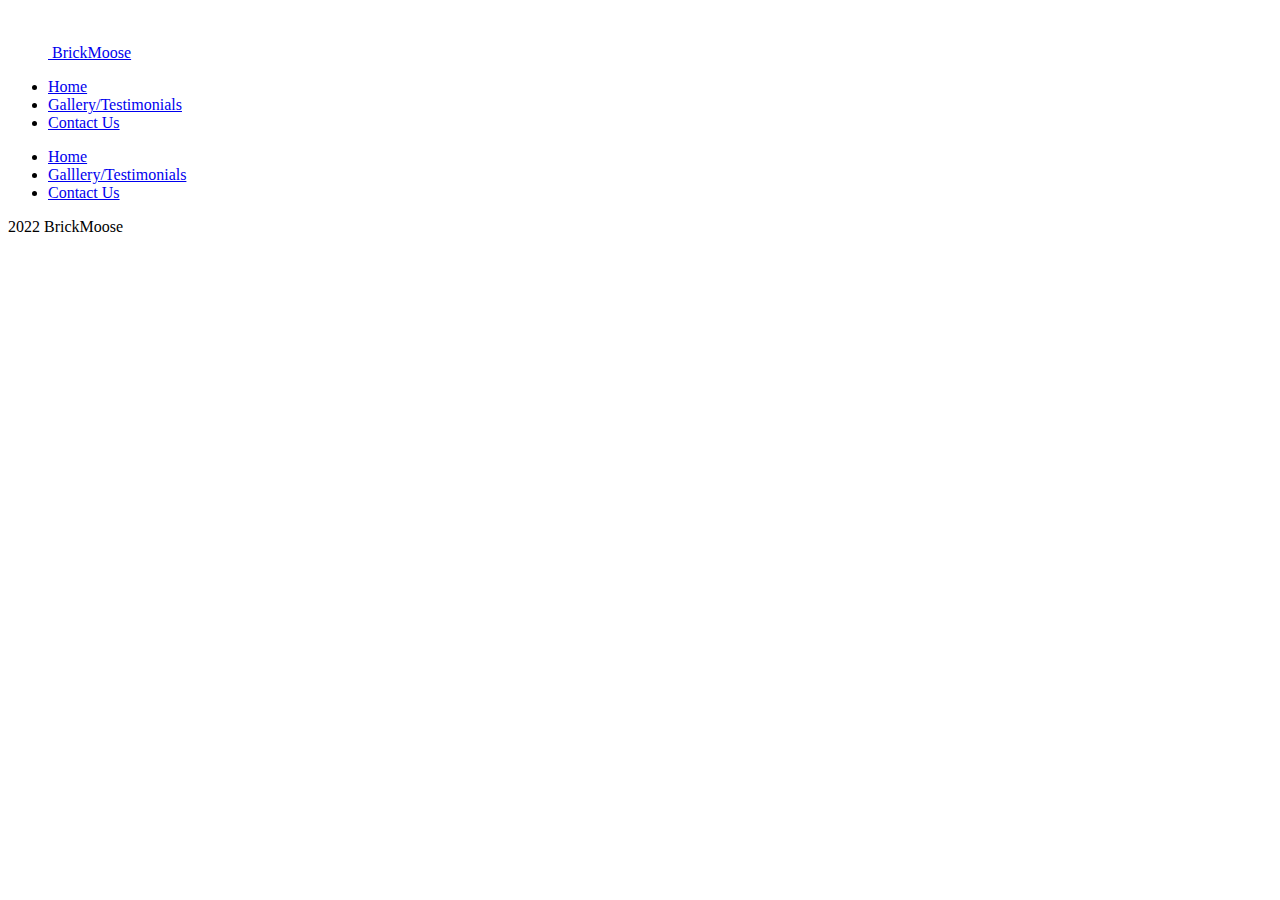
<file: Contact Us/index.html>
<!doctype html>
<html lang="en">

<head>
    <meta charset="utf-8">
    <meta name="viewport" content="width=device-width, initial-scale=1">
    <title>BrickMoose</title>
    <link href="https://cdn.jsdelivr.net/npm/bootstrap@5.2.0/dist/css/bootstrap.min.css" rel="stylesheet"
        integrity="sha384-gH2yIJqKdNHPEq0n4Mqa/HGKIhSkIHeL5AyhkYV8i59U5AR6csBvApHHNl/vI1Bx" crossorigin="anonymous">
</head>

<body>
    <script src="https://cdn.jsdelivr.net/npm/bootstrap@5.2.0/dist/js/bootstrap.bundle.min.js"
        integrity="sha384-A3rJD856KowSb7dwlZdYEkO39Gagi7vIsF0jrRAoQmDKKtQBHUuLZ9AsSv4jD4Xa"
        crossorigin="anonymous"></script>

    ​<div class="container">
        <header class="d-flex flex-wrap justify-content-center py-3 mb-4 border-bottom">
            <a href=".." class="d-flex align-items-center mb-3 mb-md-0 me-md-auto text-dark text-decoration-none">
                <svg class="bi me-2" width="40" height="32"></svg>
                <span class="fs-4">BrickMoose</span>
            </a>
            <ul class="nav nav-pills">
                <li class="nav-item"><a href="/" class="nav-link" aria-current="page">Home</a></li>
                <li class="nav-item"><a href="/Gallery+Testimonials" class="nav-link">Gallery/Testimonials</a></li>
                <li class="nav-item"><a href="/Contact Us" class="nav-link active">Contact Us</a></li>
            </ul>
        </header>
    </div>

    <div class="container">
        <footer class="py-3 my-4">
          <ul class="nav justify-content-center border-bottom pb-3 mb-3">
            <li class="nav-item"><a href="/" class="nav-link px-2 text-muted">Home</a></li>
            <li class="nav-item"><a href="/Gallery+Testimonials" class="nav-link px-2 text-muted">Galllery/Testimonials</a></li>
            <li class="nav-item"><a href="/Contact Us" class="nav-link px-2 text-muted">Contact Us</a></li>
          </ul>
          <p class="text-center text-muted">2022 BrickMoose</p>
        </footer>
      </div>
    
</body>

</html>
</file>
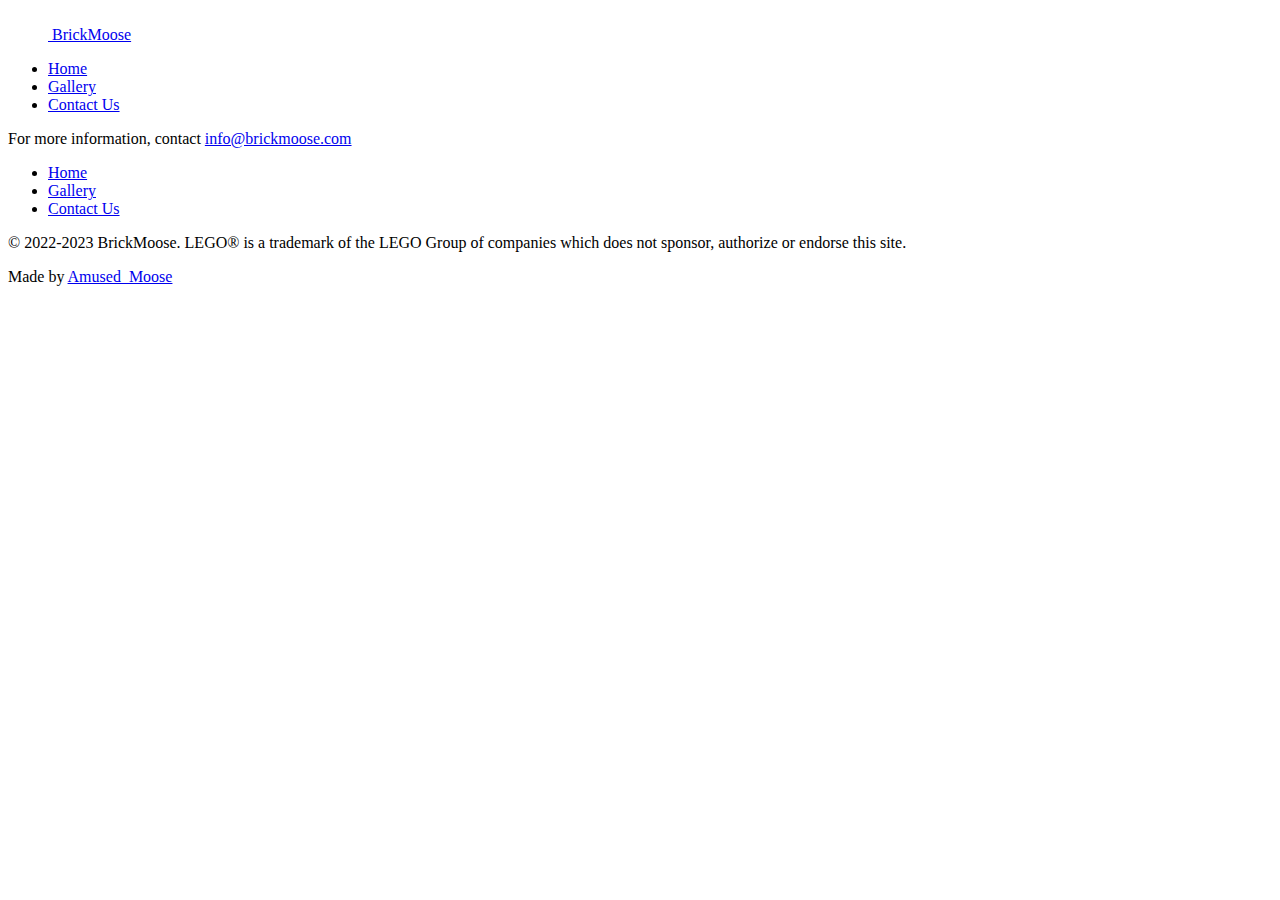
<file: contact/index.html>
<!-- Good to know -> <hr class="featurette-divider"> -->

<!doctype html>
<html lang="en">

<head>
    <meta charset="utf-8">
    <meta name="viewport" content="width=device-width, initial-scale=1">
    <title>BrickMoose</title>
    <link href="https://cdn.jsdelivr.net/npm/bootstrap@5.2.0/dist/css/bootstrap.min.css" rel="stylesheet"
        integrity="sha384-gH2yIJqKdNHPEq0n4Mqa/HGKIhSkIHeL5AyhkYV8i59U5AR6csBvApHHNl/vI1Bx" crossorigin="anonymous">

        <link rel="icon" type="image/png" href="/images/favicon.png">

</head>

<body>
    <script src="https://cdn.jsdelivr.net/npm/bootstrap@5.2.0/dist/js/bootstrap.bundle.min.js"
        integrity="sha384-A3rJD856KowSb7dwlZdYEkO39Gagi7vIsF0jrRAoQmDKKtQBHUuLZ9AsSv4jD4Xa"
        crossorigin="anonymous"></script>

    <div class="container">
        <header class="d-flex flex-wrap justify-content-center py-3 mb-4 border-bottom">
            <a href=".." class="d-flex align-items-center mb-3 mb-md-0 me-md-auto text-dark text-decoration-none">
                <svg class="bi me-2" width="40" height="32"></svg>
                <span class="fs-4">BrickMoose</span>
            </a>
            <ul class="nav nav-pills">
                <li class="nav-item"><a href="/" class="nav-link" aria-current="page">Home</a></li>
                <li class="nav-item"><a href="/gallery" class="nav-link">Gallery</a></li>
                <li class="nav-item"><a href="/contact" class="nav-link active">Contact Us</a></li>
            </ul>
        </header>
    </div>

     
        
    <div class="container-fluid bg-warning">
    
        <p class="text-center">For more information, contact <a href= "mailto: info@brickmoose.com">info@brickmoose.com</a> </p>

      </div>

      <div class="container">
        <footer class="py-3 my-4">
          <ul class="nav justify-content-center border-bottom pb-3 mb-3">
            <li class="nav-item"><a href="/" class="nav-link px-2 text-muted">Home</a></li>
            <li class="nav-item"><a href="/gallery" class="nav-link px-2 text-muted">Gallery</a></li>
            <li class="nav-item"><a href="/contact" class="nav-link px-2 text-muted">Contact Us</a></li>
          </ul>
          <p class="text-center text-muted">© 2022-2023 BrickMoose. LEGO® is a trademark of the LEGO Group of companies which
            does not sponsor, authorize or endorse this site.</p>
          <p class="text-center text-muted">Made by <a href="https://rebrickable.com/users/Amused_Moose/mocs/"
              target="_blank" class="text-decoration-none">Amused_Moose</a> </p>
        </footer>
      </div>
    
</body>

</html>
</file>
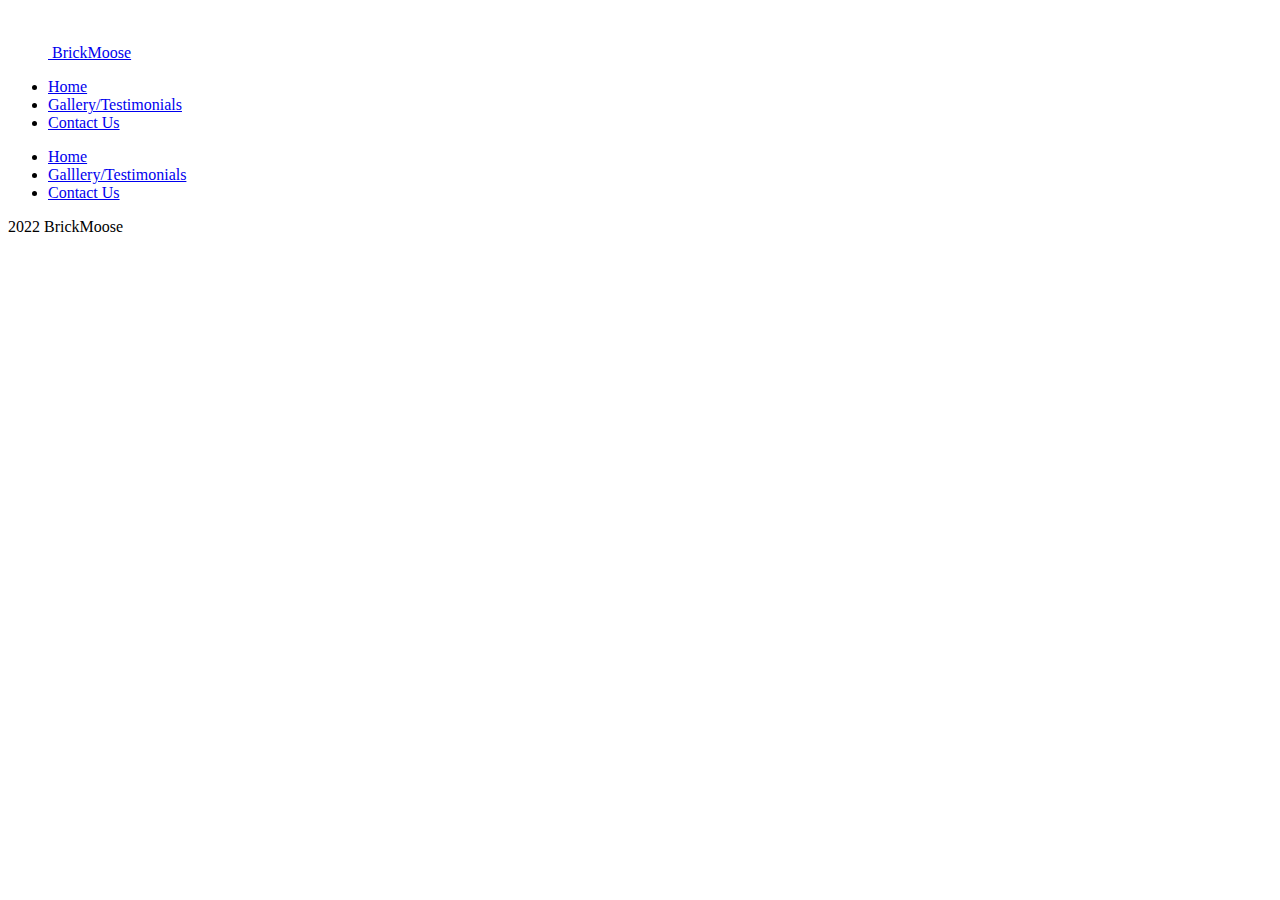
<file: Gallery+Testimonials/index.html>
<!doctype html>
<html lang="en">

<head>
    <meta charset="utf-8">
    <meta name="viewport" content="width=device-width, initial-scale=1">
    <title>BrickMoose</title>
    <link href="https://cdn.jsdelivr.net/npm/bootstrap@5.2.0/dist/css/bootstrap.min.css" rel="stylesheet"
        integrity="sha384-gH2yIJqKdNHPEq0n4Mqa/HGKIhSkIHeL5AyhkYV8i59U5AR6csBvApHHNl/vI1Bx" crossorigin="anonymous">
</head>

<body>
    <script src="https://cdn.jsdelivr.net/npm/bootstrap@5.2.0/dist/js/bootstrap.bundle.min.js"
        integrity="sha384-A3rJD856KowSb7dwlZdYEkO39Gagi7vIsF0jrRAoQmDKKtQBHUuLZ9AsSv4jD4Xa"
        crossorigin="anonymous"></script>

    ​<div class="container">
        <header class="d-flex flex-wrap justify-content-center py-3 mb-4 border-bottom">
            <a href=".." class="d-flex align-items-center mb-3 mb-md-0 me-md-auto text-dark text-decoration-none">
                <svg class="bi me-2" width="40" height="32"></svg>
                <span class="fs-4">BrickMoose</span>
            </a>
            <ul class="nav nav-pills">
                <li class="nav-item"><a href="/" class="nav-link" aria-current="page">Home</a></li>
                <li class="nav-item"><a href="/Gallery+Testimonials" class="nav-link active">Gallery/Testimonials</a></li>
                <li class="nav-item"><a href="/Contact Us" class="nav-link">Contact Us</a></li>
            </ul>
        </header>
    </div>

    <div class="container">
        <footer class="py-3 my-4">
          <ul class="nav justify-content-center border-bottom pb-3 mb-3">
            <li class="nav-item"><a href="/" class="nav-link px-2 text-muted">Home</a></li>
            <li class="nav-item"><a href="/Gallery+Testimonials" class="nav-link px-2 text-muted">Galllery/Testimonials</a></li>
            <li class="nav-item"><a href="/Contact Us" class="nav-link px-2 text-muted">Contact Us</a></li>
          </ul>
          <p class="text-center text-muted">2022 BrickMoose</p>
        </footer>
      </div>
    
</body>

</html>
</file>
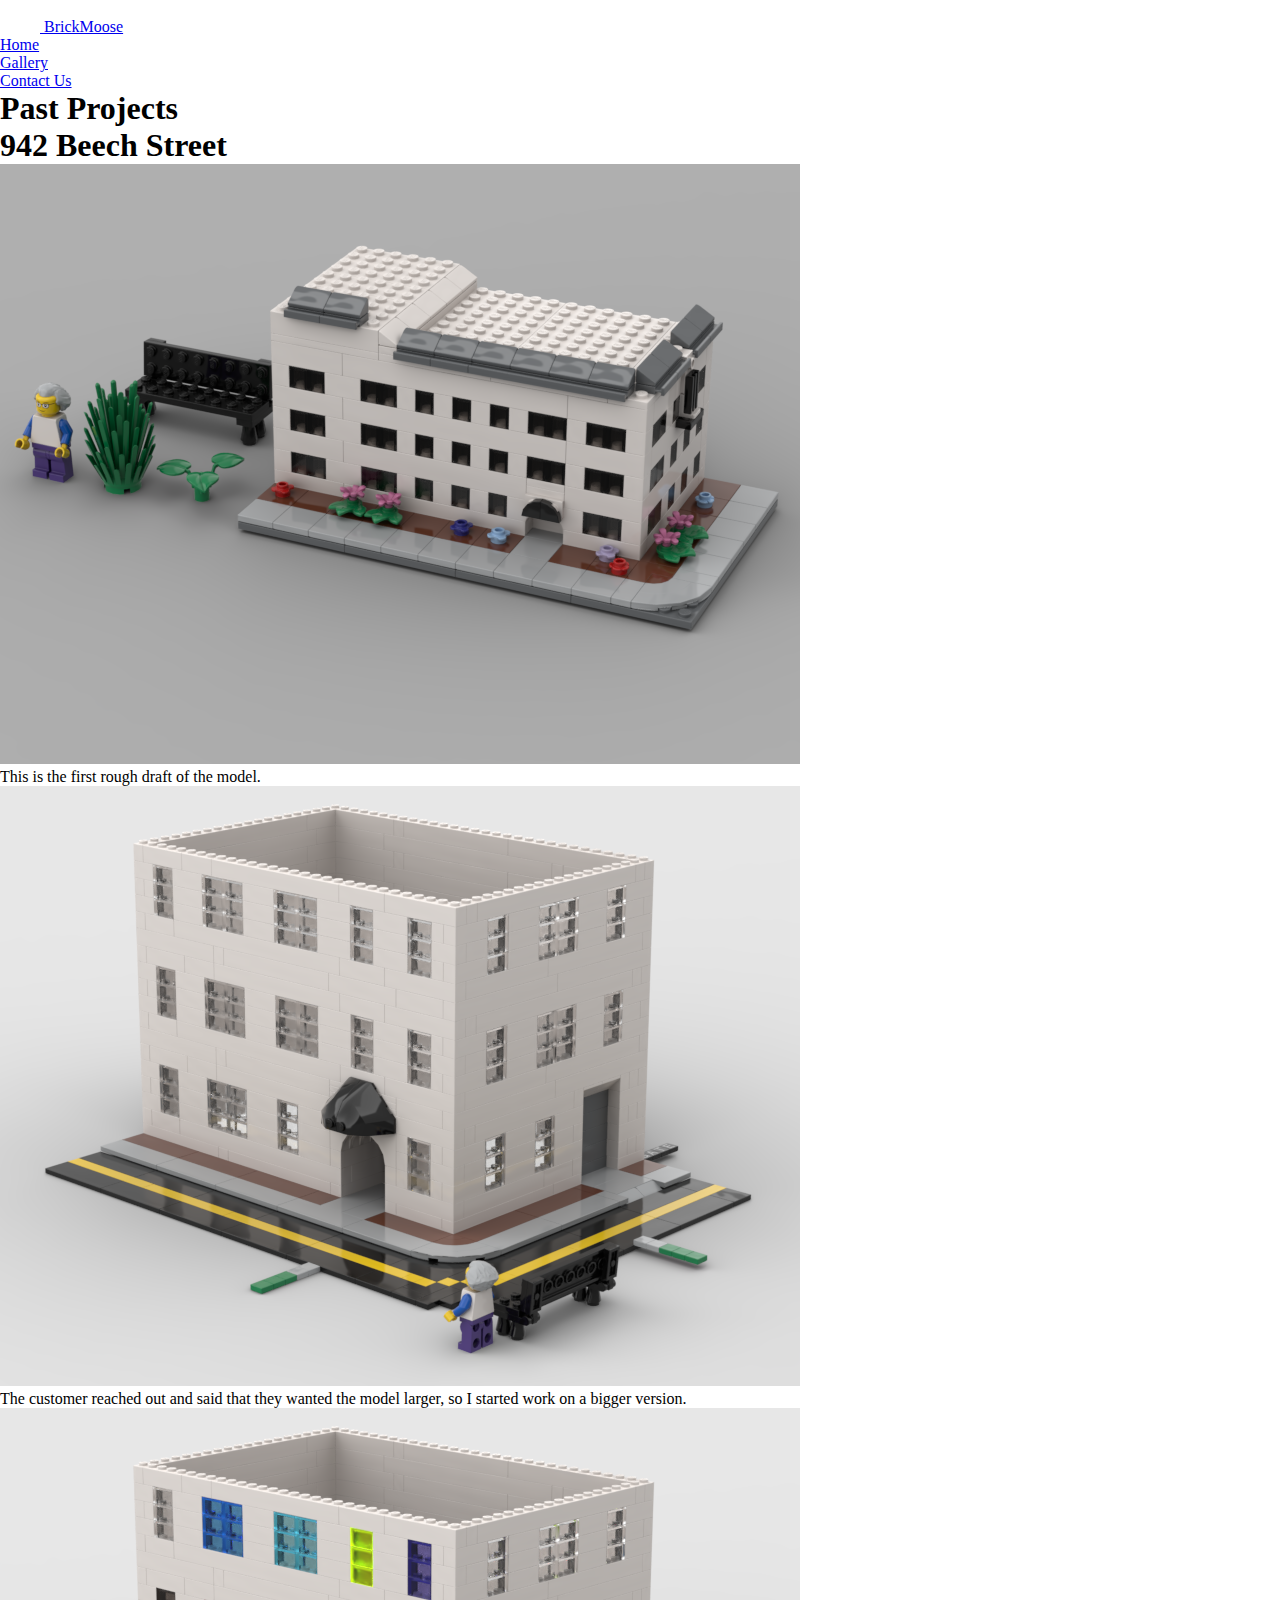
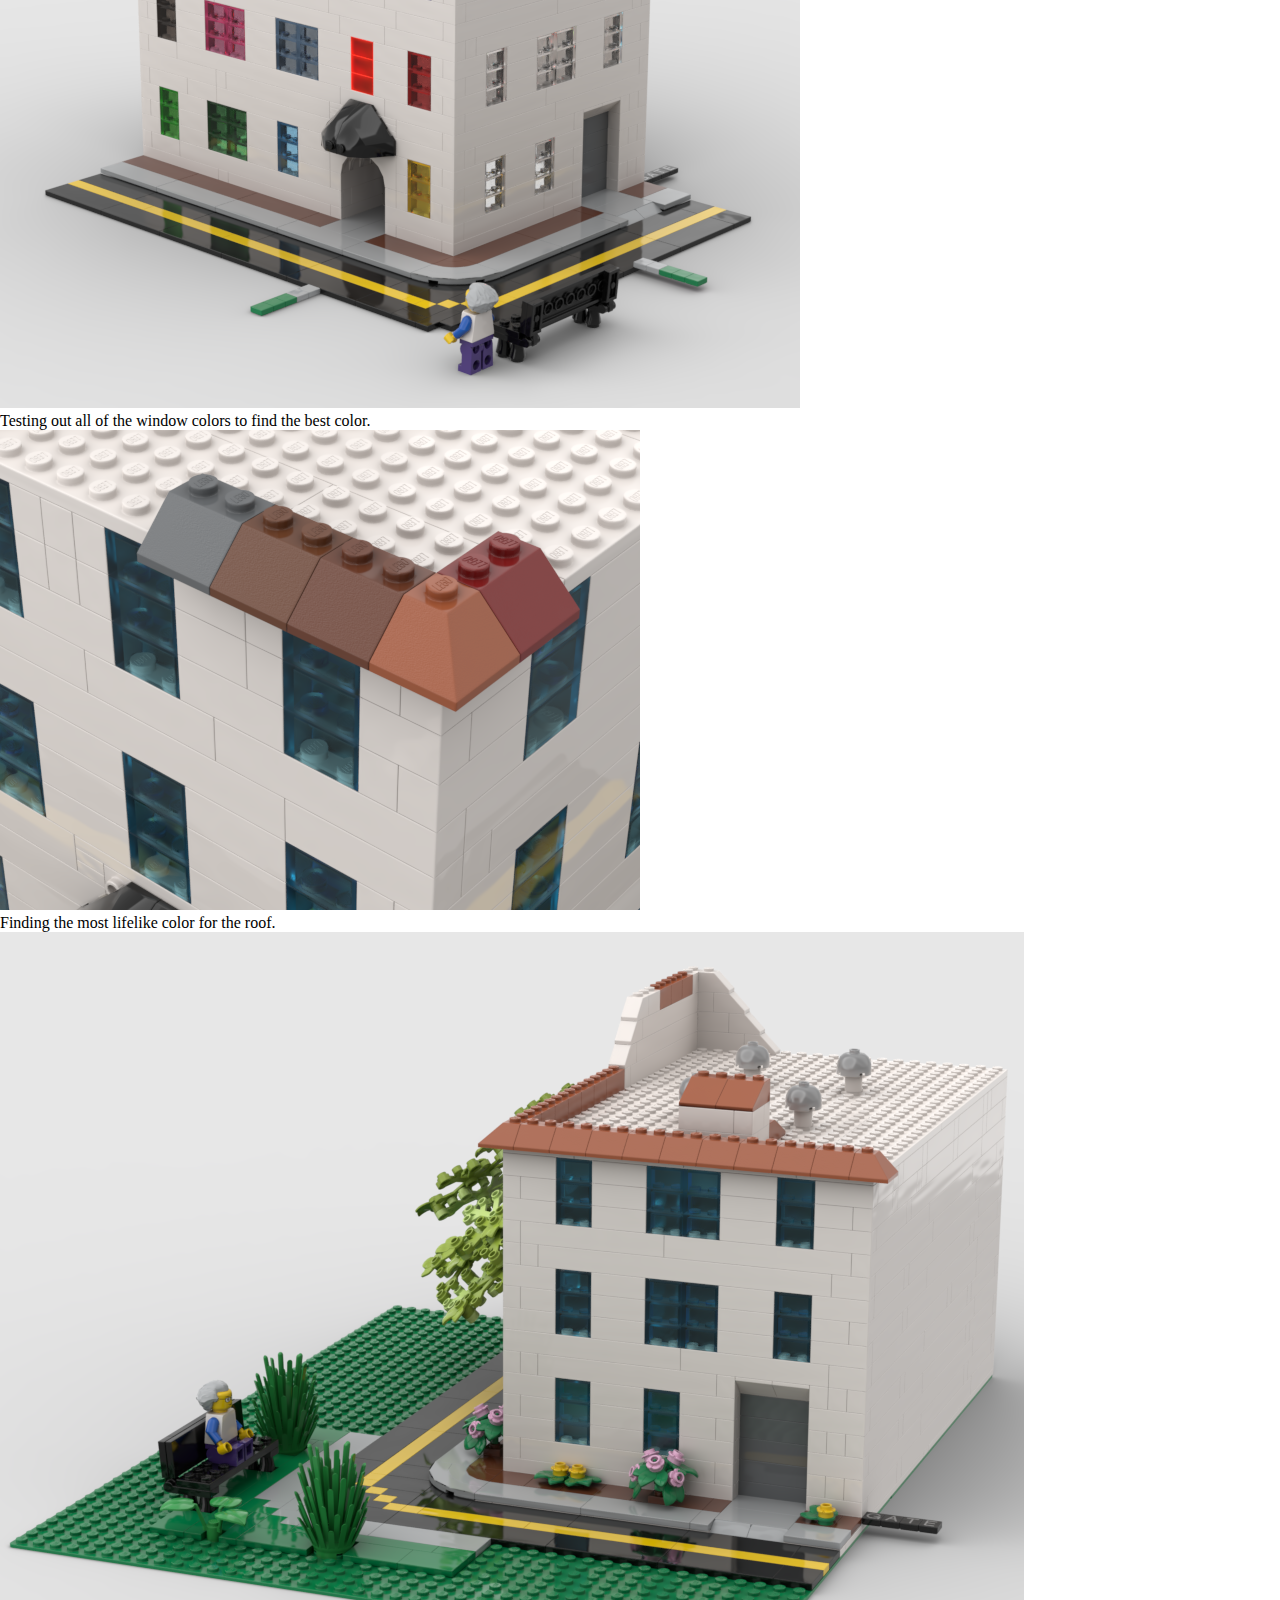
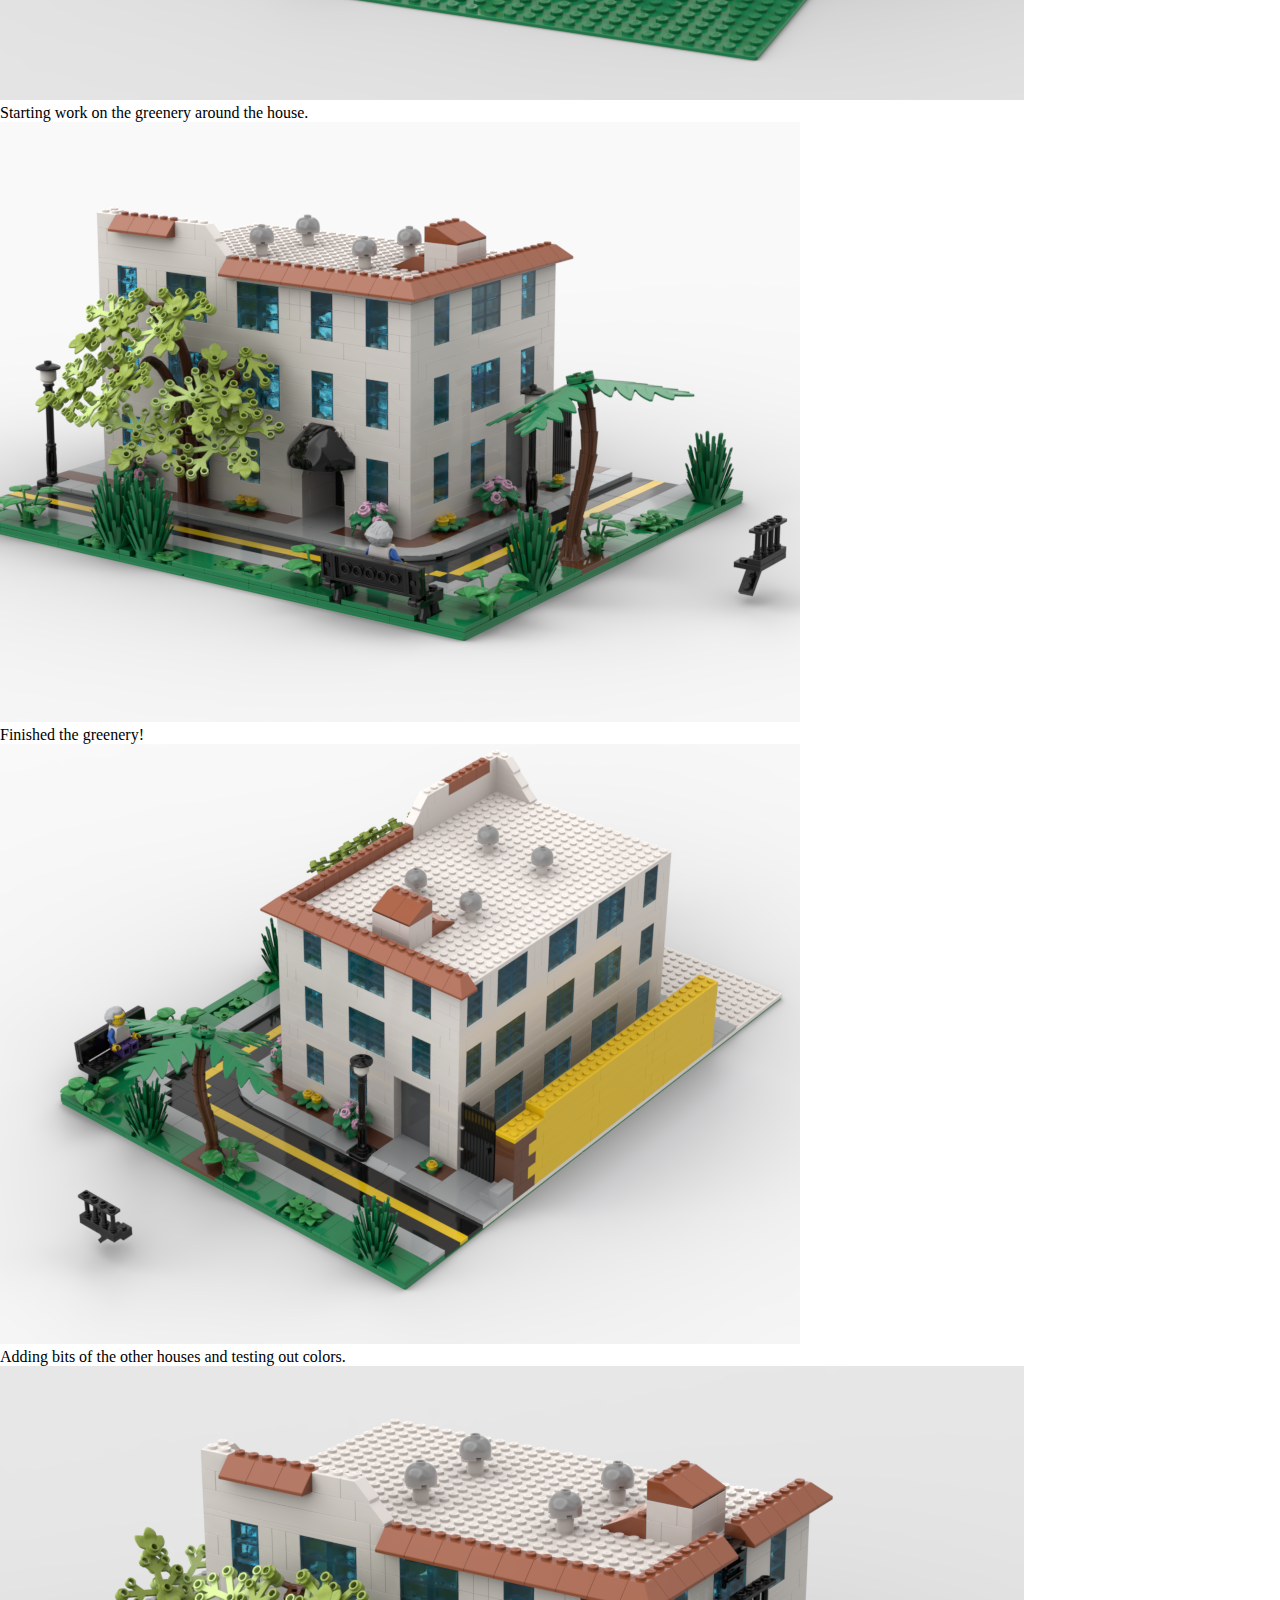
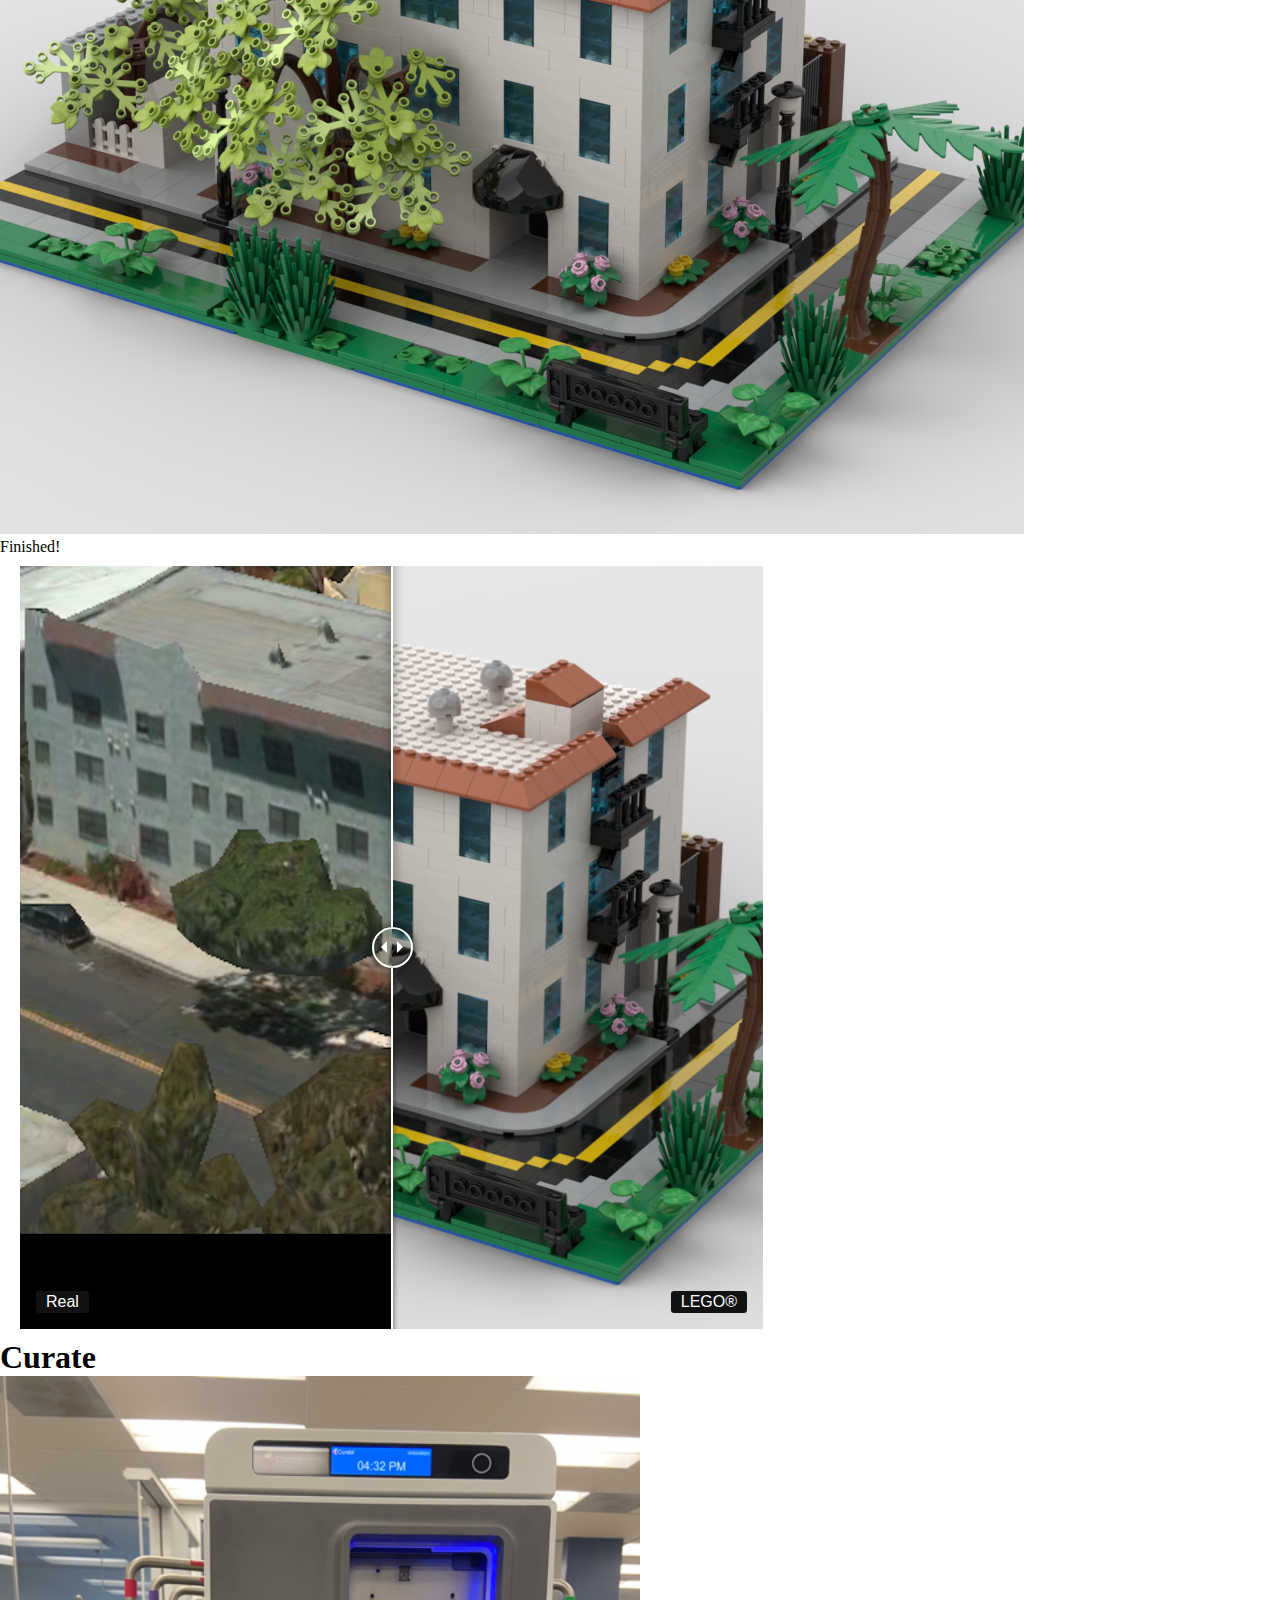
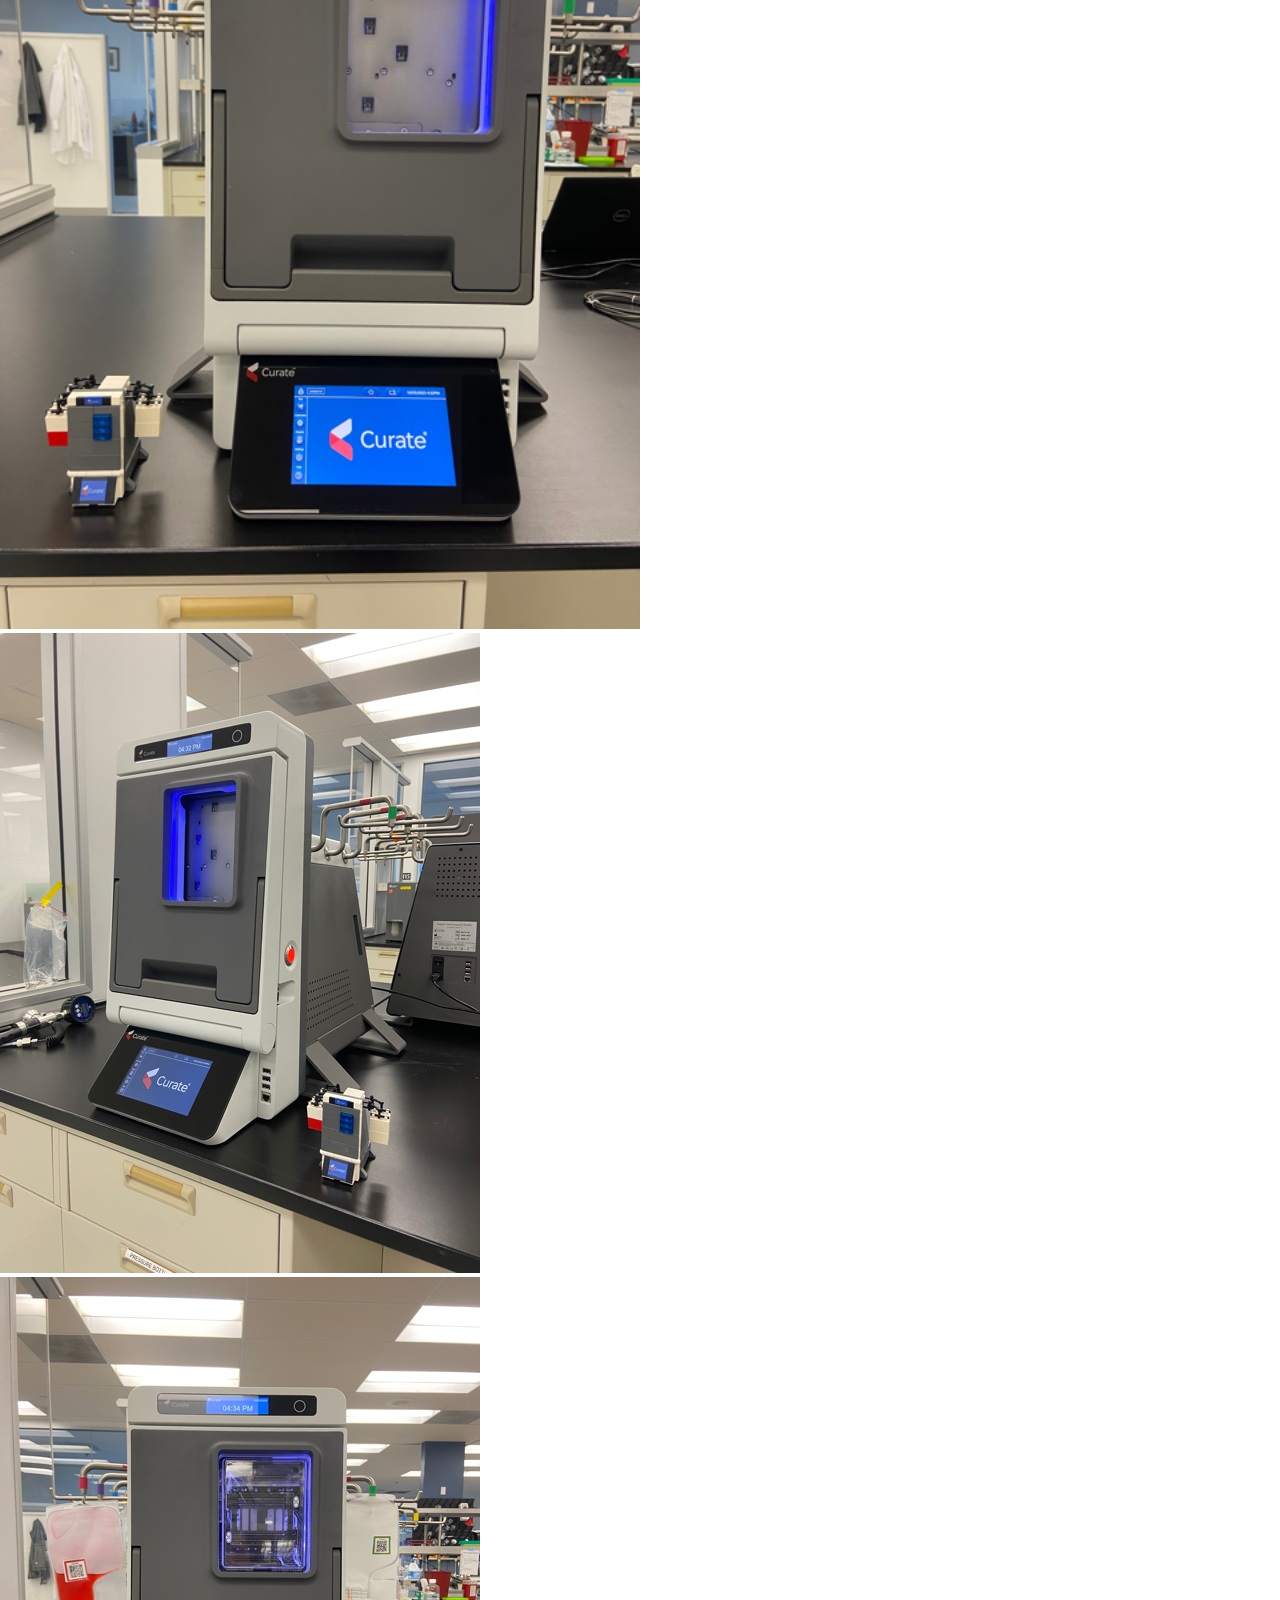
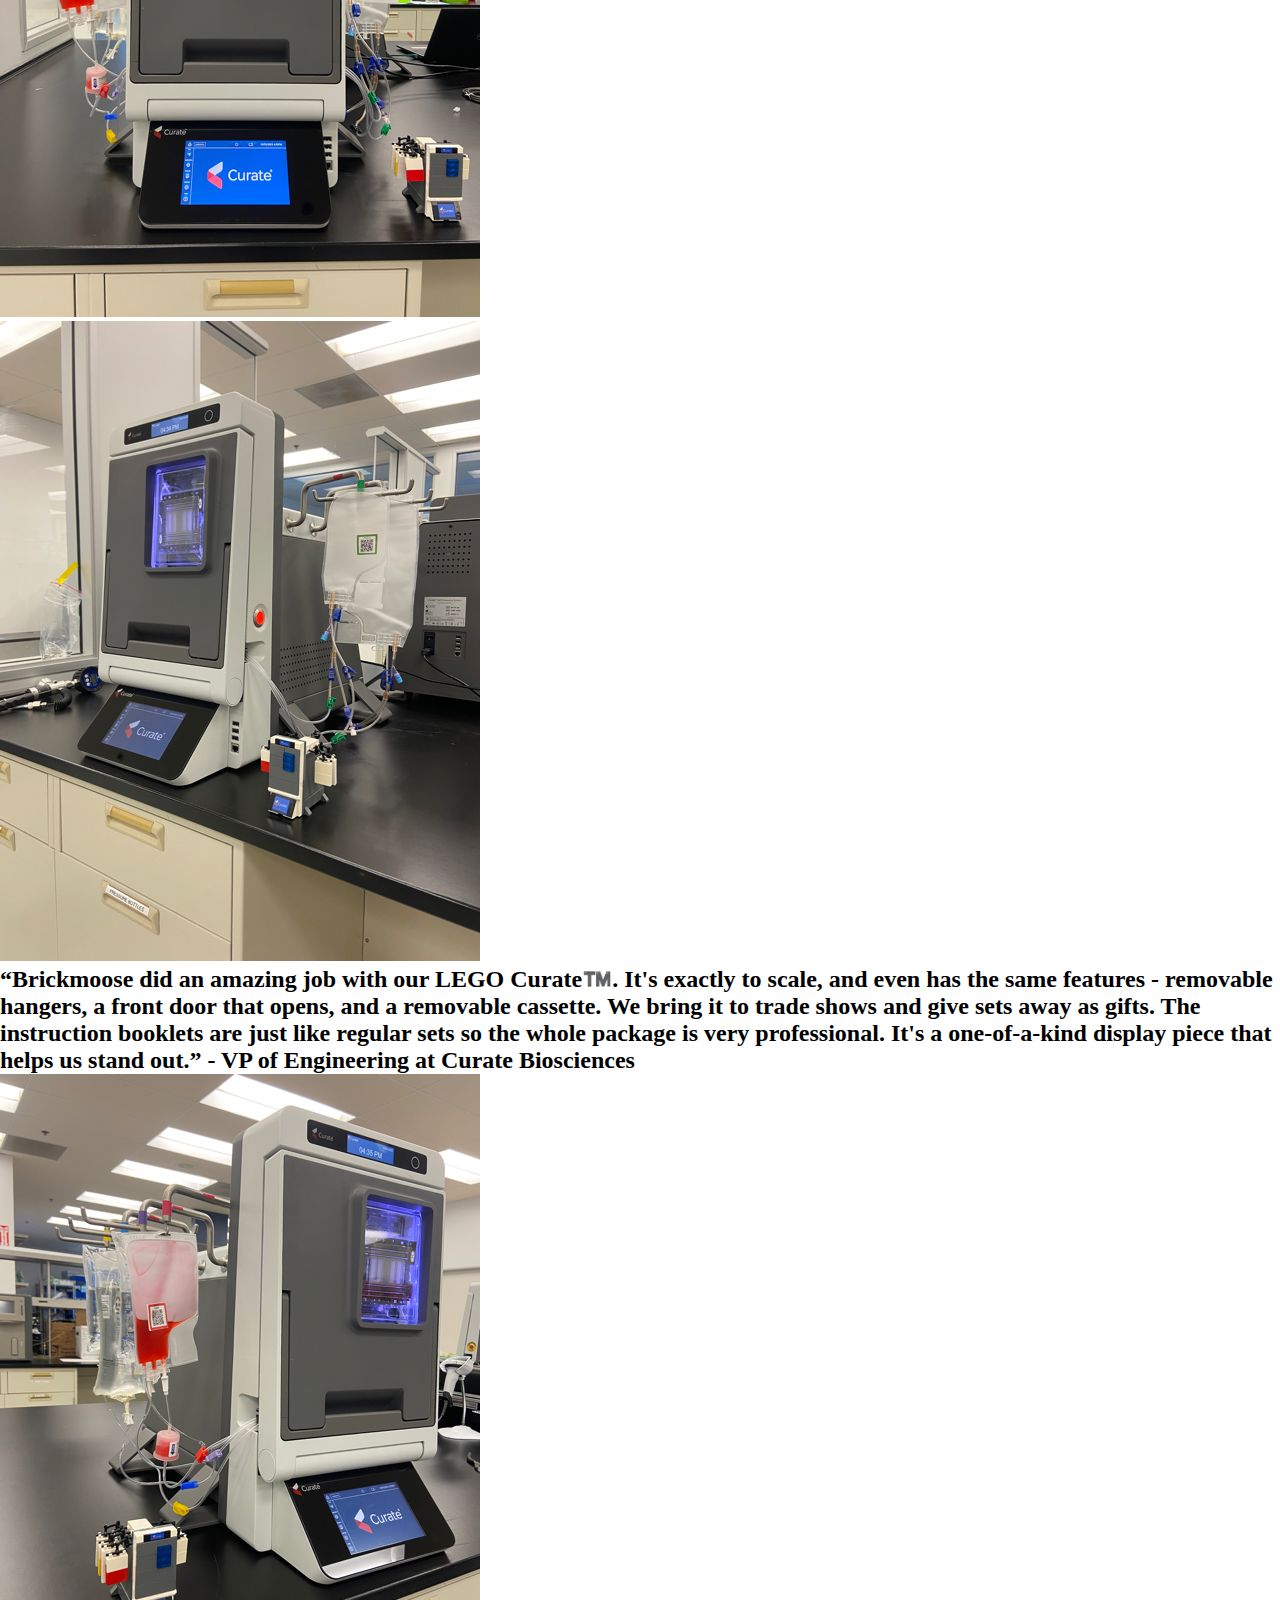
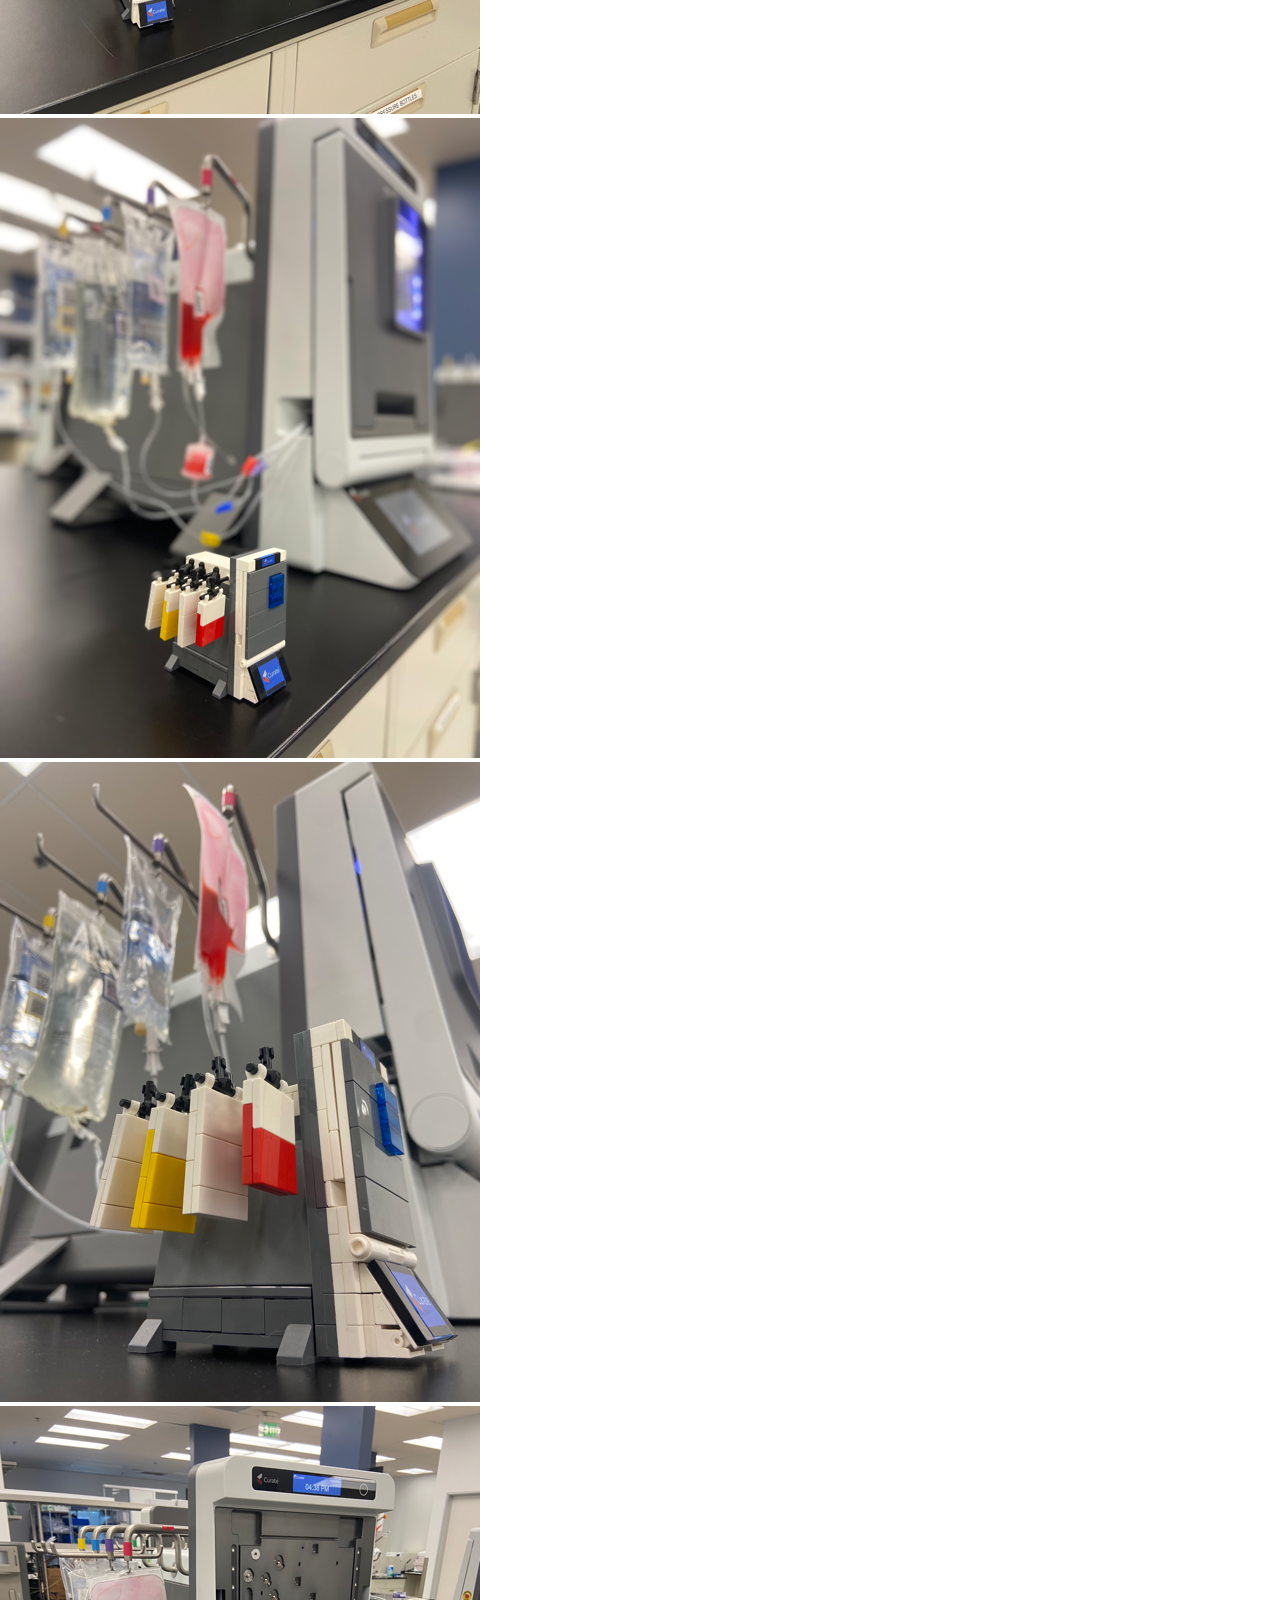
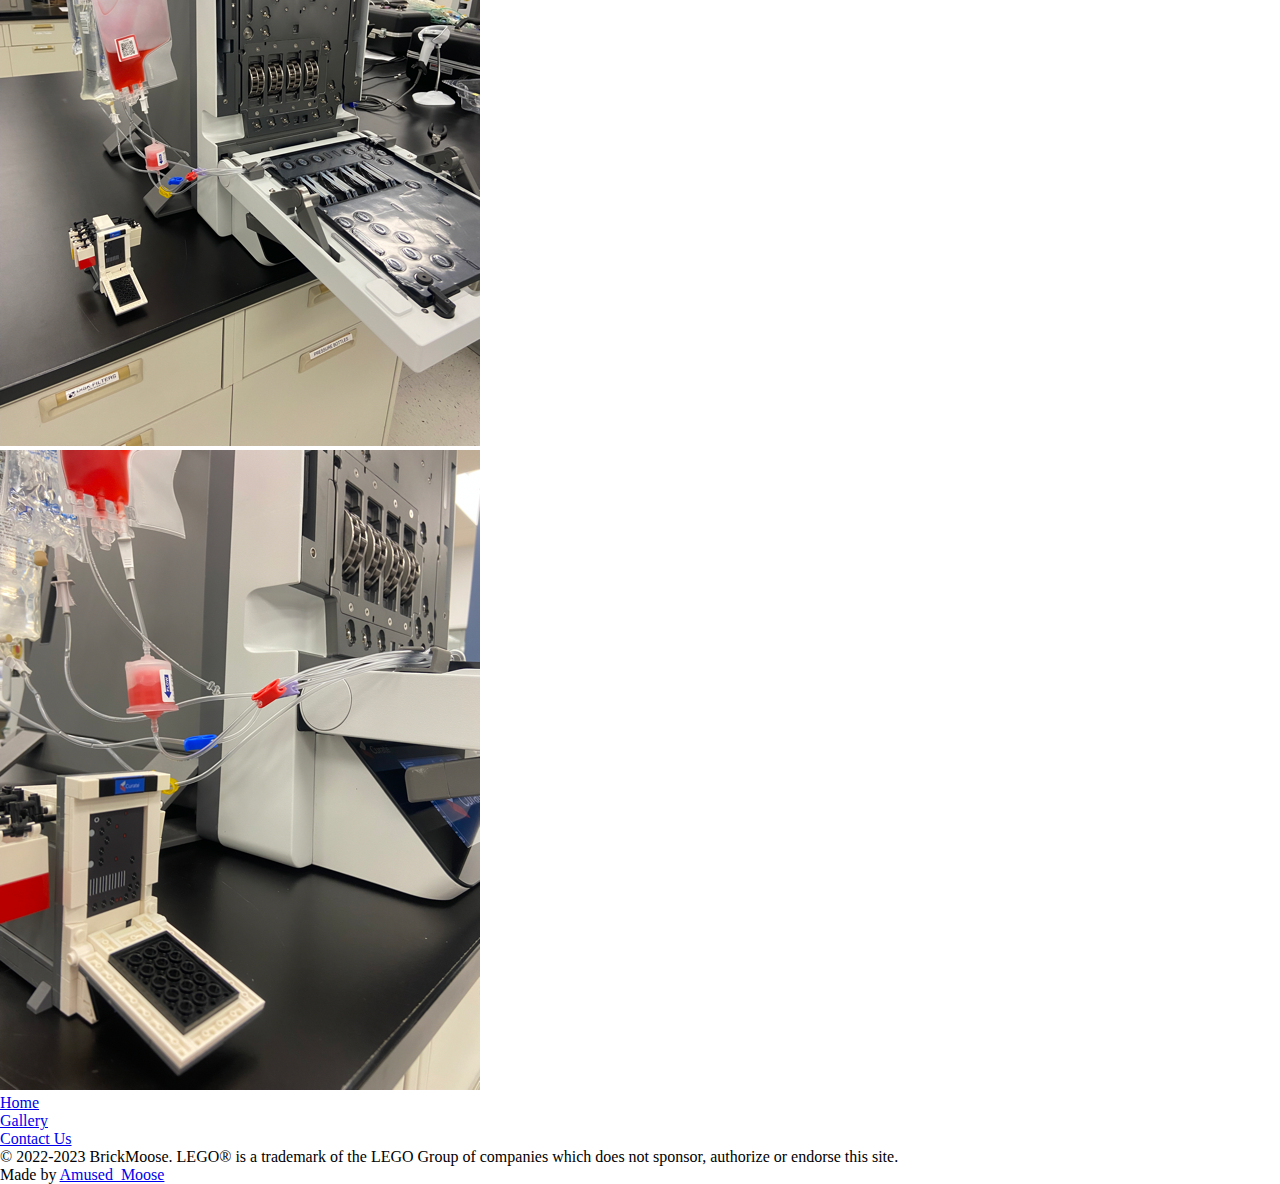
<file: gallery/index.html>
<!DOCTYPE html>
<html lang="en">

<head>
  <meta charset="utf-8">
  <meta name="viewport" content="width=device-width, initial-scale=1">
  <title>BrickMoose</title>
  <link href="https://cdn.jsdelivr.net/npm/bootstrap@5.2.0/dist/css/bootstrap.min.css" rel="stylesheet"
    integrity="sha384-gH2yIJqKdNHPEq0n4Mqa/HGKIhSkIHeL5AyhkYV8i59U5AR6csBvApHHNl/vI1Bx" crossorigin="anonymous">

  <link rel="icon" type="image/png" href="/images/favicon.png">

  <link rel="stylesheet" href="/css/style.css">
</head>

<body>

  <script src="https://cdn.jsdelivr.net/npm/bootstrap@5.2.0/dist/js/bootstrap.bundle.min.js"
    integrity="sha384-A3rJD856KowSb7dwlZdYEkO39Gagi7vIsF0jrRAoQmDKKtQBHUuLZ9AsSv4jD4Xa"
    crossorigin="anonymous"></script>

  <div class="container">
    <header class="d-flex flex-wrap justify-content-center py-3 mb-4 border-bottom">
      <a href=".." class="d-flex align-items-center mb-3 mb-md-0 me-md-auto text-dark text-decoration-none">
        <svg class="bi me-2" width="40" height="32"></svg>
        <span class="fs-4">BrickMoose</span>
      </a>
      <ul class="nav nav-pills">
        <li class="nav-item"><a href="/" class="nav-link" aria-current="page">Home</a></li>
        <li class="nav-item"><a href="/gallery" class="nav-link active">Gallery</a></li>
        <li class="nav-item"><a href="/contact" class="nav-link">Contact Us</a></li>
      </ul>
    </header>
  </div>

  <div class="container-fluid bg-secondary pt-md-3 pb-md-3">

    <h1 class="text-center pt-md-5 pb-md-5">Past Projects</h1>

    <div class="container-fluid bg-warning">

      <h1 class="text-center pt-md-5 pb-md-5">942 Beech Street</h1>

      <div class="row row-cols-1 row-cols-md-3 g-3 pt-md-3 pb-md-3">
        <!-- this means that the following boxes will be in 3 columns-->


        <div class="col">
          <div class="card shadow-sm">
            <img src="/images/942 Beech/942 Beech St.png" class="img-fluid rounded">
            <div class="card-body">
              <p class="card-text text-center">This is the first rough draft of the model.</p>
            </div>
          </div>
        </div>
        <div class="col">
          <div class="card shadow-sm">
            <img src="/images/942 Beech/942 Beech St 2.png" class="img-fluid rounded">
            <div class="card-body">
              <p class="card-text text-center">The customer reached out and said that they wanted the model larger, so I started
                work on a bigger version.</p>
            </div>
          </div>
        </div>
        <div class="col">
          <div class="card shadow-sm">
            <img src="/images/942 Beech/942 Beech St crazy.png" class="img-fluid rounded">
            <div class="card-body">
              <p class="card-text text-center">Testing out all of the window colors to find the best color.</p>
            </div>
          </div>
        </div>


        <div class="col">
          <div class="card shadow-sm">
            <img src="/images/942 Beech/942 Beech St roof.png" class="img-fluid rounded">
            <div class="card-body">
              <p class="card-text text-center">Finding the most lifelike color for the roof.</p>
            </div>
          </div>
        </div>
        <div class="col">
          <div class="card shadow-sm">
            <img src="/images/942 Beech/942 Beech St tree_3.png" class="img-fluid rounded">
            <div class="card-body">
              <p class="card-text text-center">Starting work on the greenery around the house.</p>
            </div>
          </div>
        </div>
        <div class="col">
          <div class="card shadow-sm">
            <img src="/images/942 Beech/942 Beech St 4.png" class="img-fluid rounded">
            <div class="card-body">
              <p class="card-text text-center">Finished the greenery!</p>
            </div>
          </div>
        </div>
      </div>

      <div class="row row-cols-1 row-cols-md-2 g-3 pt-md-3 pb-md-3">

        <div class="col">
          <div class="card shadow-sm">
            <img src="/images/942 Beech/942 Beech St 5.png" class="img-fluid rounded">
            <div class="card-body">
              <p class="card-text text-center">Adding bits of the other houses and testing out colors.</p>
            </div>
          </div>
        </div>
        <div class="col">
          <div class="card shadow-sm">
            <img src="/images/942 Beech/942 Beech St final.png" class="img-fluid rounded">
            <div class="card-body">
              <p class="card-text text-center">Finished!</p>
            </div>
          </div>
        </div>

      </div>

      <div class="mainSection container-fluid pt-md-3 pb-md-3">

        <div id="one" class="bal-container">
          <div class="bal-after">
            <img src="/images/942 Beech/942 Beech St final.png">
            <div class="bal-afterPosition afterLabel">
              LEGO®
            </div>
          </div>
          <div class="bal-before">
            <div class="bal-before-inset">
              <img src="/images/942 Beech/942 Beech St Real4.png">
              <div class="bal-beforePosition beforeLabel">
                Real
              </div>
            </div>
          </div>

          <div class="bal-handle">
            <span class=" handle-left-arrow"></span>
            <span class="handle-right-arrow"></span>
          </div>

        </div>

      </div>

    </div>

<!-- Curate -->

    <div class="container-fluid bg-info">

      <h1 class="container-fluid text-center pt-md-5 pb-md-5">Curate</h1>
      <div class="text-center overflow-hidden">
          <img src="/images/Curate/IMG_0942_Medium.png" class="img-fluid rounded" height="50%" width="50%">
        </div>
      <div class="row row-cols-1 row-cols-md-3 g-3 pt-md-3 pb-md-3">
        <!-- this means that the following boxes will be in 3 columns-->


        <div class="col">
          <div class="card shadow-sm">
            <img src="/images/Curate/IMG_0943_Medium.png" class="img-fluid rounded">
          </div>
        </div>
        <div class="col">
          <div class="card shadow-sm">
            <img src="/images/Curate/IMG_0944_Medium.png" class="img-fluid rounded">
          </div>
        </div>

        <div class="col">
          <div class="card shadow-sm">
            <img src="/images/Curate/IMG_0946_Medium.png" class="img-fluid rounded">
          </div>
        </div>
      </div>

      <div class="col pt-md-3 pb-md-3">
        <div class="card shadow-sm">
          <div class="card-body">
            <h2 class="card-text text-center">“Brickmoose did an amazing job with our LEGO Curate™️. It's exactly to
              scale, and even has the same features - removable hangers, a front door that opens, and a removable
              cassette. We bring it to trade shows and give sets away as gifts. The instruction booklets are just like
              regular sets so the whole package is very professional. It's a one-of-a-kind display piece that helps us
              stand out.” - VP of Engineering at Curate Biosciences</h2>
          </div>
        </div>

      </div>

      <div class="row row-cols-1 row-cols-md-2 g-3 pt-md-3 pb-md-3">

        <div class="col">
          <div class="card shadow-sm">
            <img src="/images/Curate/IMG_0947_Medium.png" class="img-fluid rounded">
          </div>
        </div>
        <div class="col">
          <div class="card shadow-sm">
            <img src="/images/Curate/IMG_0948_Medium.png" class="img-fluid rounded">
          </div>
        </div>
      </div>
      <div class="row row-cols-1 row-cols-md-3 g-3 pt-md-3 pb-md-3">
        <div class="col">
          <div class="card shadow-sm">
            <img src="/images/Curate/IMG_0949_Medium.png" class="img-fluid rounded">
          </div>
        </div>
        <div class="col">
          <div class="card shadow-sm">
            <img src="/images/Curate/IMG_0950_Medium.png" class="img-fluid rounded">
          </div>
        </div>
        <div class="col">
          <div class="card shadow-sm">
            <img src="/images/Curate/IMG_0951_Medium.png" class="img-fluid rounded">
          </div>
        </div>
      </div>



    </div>
  </div>

  <script src="/js/script.js"></script>

  <script>
    new BeforeAfter({
      id: '#one'
    });
  </script>


  <div class="container">
    <footer class="py-3 my-4">
      <ul class="nav justify-content-center border-bottom pb-3 mb-3">
        <li class="nav-item"><a href="/" class="nav-link px-2 text-muted">Home</a></li>
        <li class="nav-item"><a href="/gallery" class="nav-link px-2 text-muted">Gallery</a></li>
        <li class="nav-item"><a href="/contact" class="nav-link px-2 text-muted">Contact Us</a></li>
      </ul>
      <p class="text-center text-muted">© 2022-2023 BrickMoose. LEGO® is a trademark of the LEGO Group of companies
        which
        does not sponsor, authorize or endorse this site.</p>
      <p class="text-center text-muted">Made by <a href="https://rebrickable.com/users/Amused_Moose/mocs/"
          target="_blank" class="text-decoration-none">Amused_Moose</a> </p>
    </footer>
  </div>

</body>

</html>
</file>
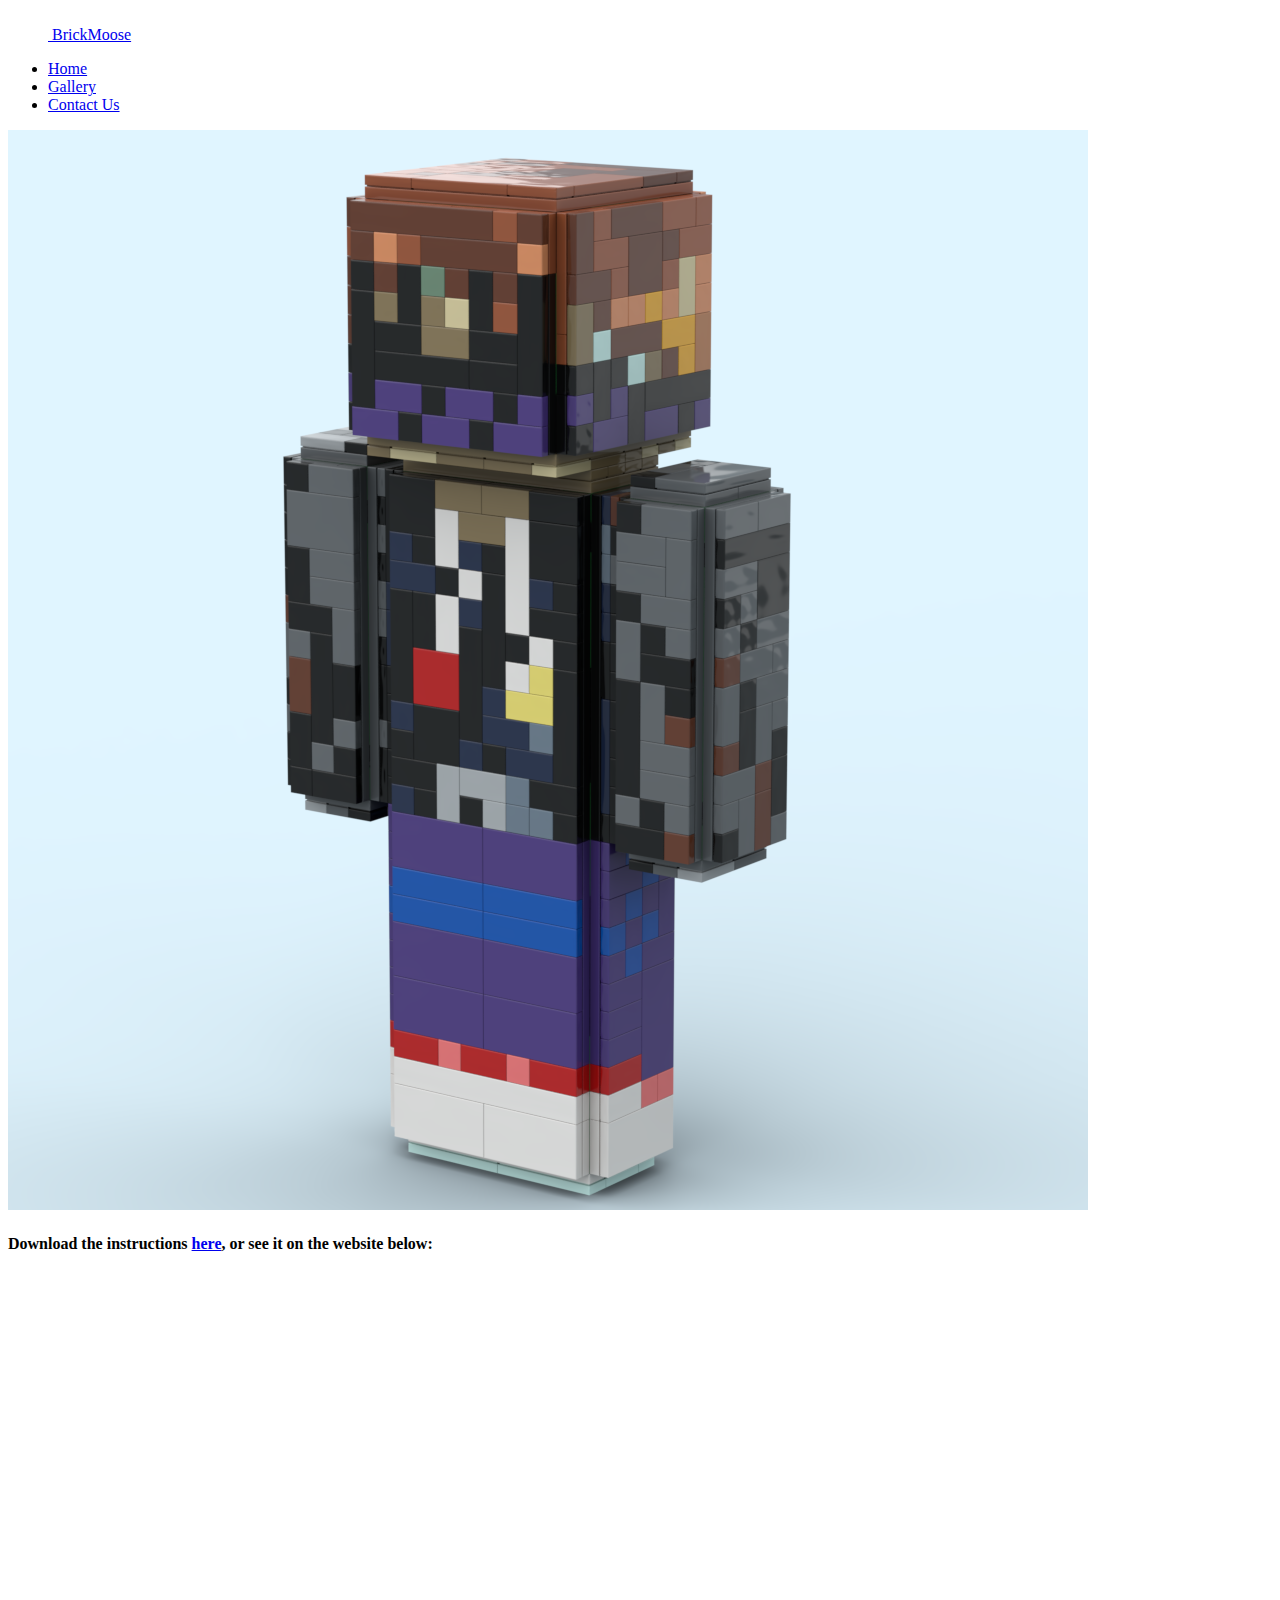
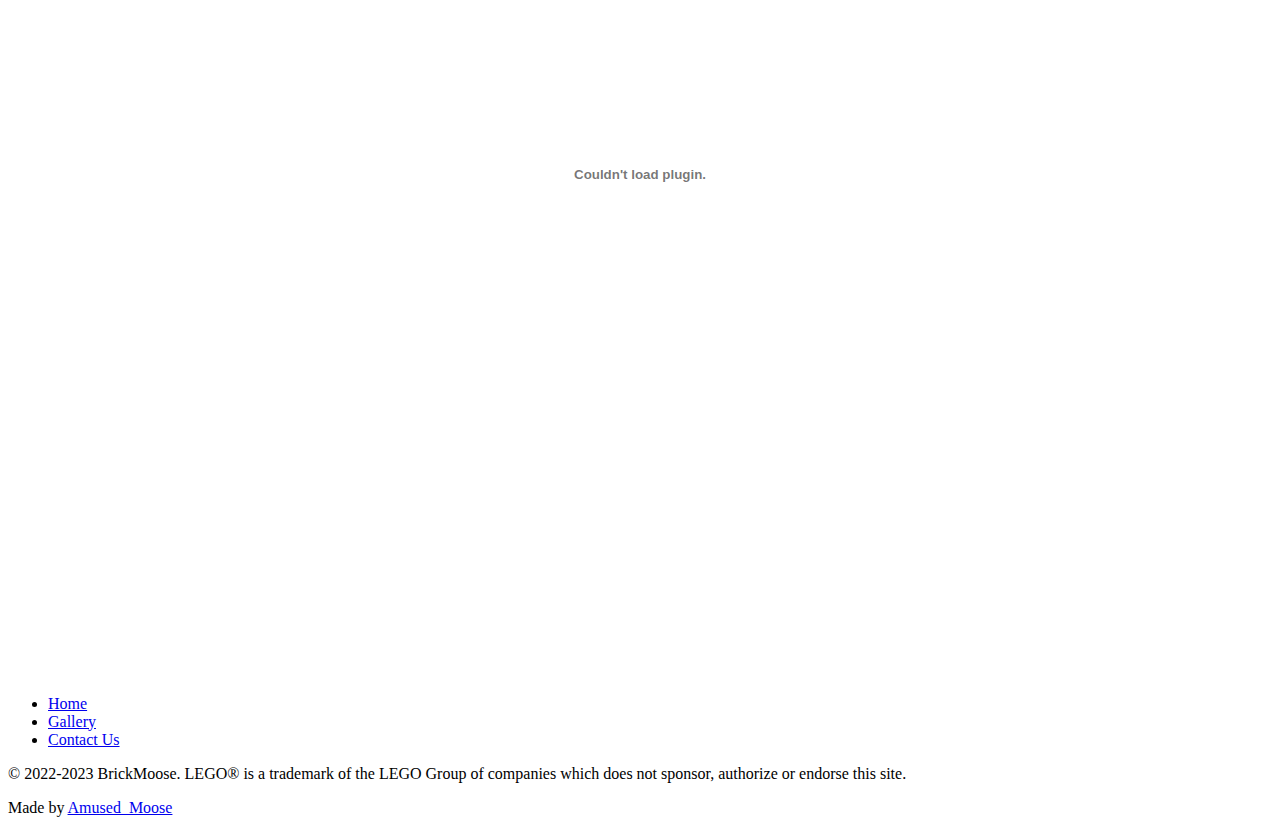
<file: orion_bday/index.html>
<!doctype html>
<html lang="en">

<head>
    <meta charset="utf-8">
    <meta name="viewport" content="width=device-width, initial-scale=1">
    <title>BrickMoose</title>
    <link href="https://cdn.jsdelivr.net/npm/bootstrap@5.2.0/dist/css/bootstrap.min.css" rel="stylesheet"
        integrity="sha384-gH2yIJqKdNHPEq0n4Mqa/HGKIhSkIHeL5AyhkYV8i59U5AR6csBvApHHNl/vI1Bx" crossorigin="anonymous">

        <link rel="icon" type="image/png" href="/images/favicon.png">

</head>

<body>
    <script src="https://cdn.jsdelivr.net/npm/bootstrap@5.2.0/dist/js/bootstrap.bundle.min.js"
        integrity="sha384-A3rJD856KowSb7dwlZdYEkO39Gagi7vIsF0jrRAoQmDKKtQBHUuLZ9AsSv4jD4Xa"
        crossorigin="anonymous"></script>

    <div class="container">
        <header class="d-flex flex-wrap justify-content-center py-3 mb-4 border-bottom">
            <a href=".." class="d-flex align-items-center mb-3 mb-md-0 me-md-auto text-dark text-decoration-none">
                <svg class="bi me-2" width="40" height="32"></svg>
                <span class="fs-4">BrickMoose</span>
            </a>
            <ul class="nav nav-pills">
                <li class="nav-item"><a href="/" class="nav-link" aria-current="page">Home</a></li>
                <li class="nav-item"><a href="/gallery" class="nav-link">Gallery</a></li>
                <li class="nav-item"><a href="/contact" class="nav-link active">Contact Us</a></li>
            </ul>
        </header>
    </div>

    <div class="container bg-info">
      <div class="card">
        <img src="/orion_bday/png.png" class="img-fluid pt-md-5d">
      </div>
      <h4 class="text-center pt-md-5 pb-md-5" >Download the instructions <a href="/orion_bday/inst.pdf">here</a>, or see it on the website below:</h4>
      <object data="/orion_bday/inst.pdf" type="application/pdf" width="100%" height="1000px"></object>

    </div>

      <div class="container">
        <footer class="py-3 my-4">
          <ul class="nav justify-content-center border-bottom pb-3 mb-3">
            <li class="nav-item"><a href="/" class="nav-link px-2 text-muted">Home</a></li>
            <li class="nav-item"><a href="/gallery" class="nav-link px-2 text-muted">Gallery</a></li>
            <li class="nav-item"><a href="/contact" class="nav-link px-2 text-muted">Contact Us</a></li>
          </ul>
          <p class="text-center text-muted">© 2022-2023 BrickMoose. LEGO® is a trademark of the LEGO Group of companies which
            does not sponsor, authorize or endorse this site.</p>
          <p class="text-center text-muted">Made by <a href="https://rebrickable.com/users/Amused_Moose/mocs/"
              target="_blank" class="text-decoration-none">Amused_Moose</a> </p>
        </footer>
      </div>
    
</body>

</html>
</file>
<file: css/style.css>
* {
    margin: 0;
    padding: 0;
    box-sizing: border-box;
}

.top-title {
    text-align: center;
    font-family: Arial, Helvetica, sans-serif;
    margin: 1rem 0.5rem;
}

.top-title span {
    font-style: italic;
    font-size: 1.5rem;
}

@media all {
    .mainSection {
        display: flex;
        flex-direction: row;
        flex-wrap: nowrap;
        justify-content: space-around;
        align-items: stretch;
        align-content: stretch;
        width: 87vmin;
        height: 87vmin;
        padding: 10px;
    }
    .bal-container {
        margin: 0 10px;
    }
}

/* Before After Container */

.bal-container {
    position: relative;
    width: 100%;
    height: 100%;
    cursor: grab;
    overflow: hidden;
    font-family: 'Segoe UI', Tahoma, Geneva, Verdana, sans-serif;
}

.bal-after {
    display: block;
    position: absolute;
    top: 0;
    right: 0;
    bottom: 0;
    left: 0;
    width: 100%;
    height: 100%;
    overflow: hidden;
}

.bal-before {
    display: block;
    position: absolute;
    top: 0;
    /* right: 0; */
    bottom: 0;
    left: 0;
    width: 100%;
    height: 100%;
    z-index: 15;
    overflow: hidden;
}

.bal-before-inset {
    position: absolute;
    top: 0;
    bottom: 0;
    left: 0;
}

.bal-after img,
.bal-before img {
    object-fit: cover;
    position: absolute;
    width: 100%;
    height: 100%;
    object-position: 50% 50%;
    top: 0;
    bottom: 0;
    left: 0;
    -webkit-user-select: none;
    -khtml-user-select: none;
    -moz-user-select: none;
    -o-user-select: none;
    user-select: none;
}

.bal-beforePosition {
    background: #121212;
    color: #fff;
    left: 0;
    pointer-events: none;
    border-radius: 0.2rem;
    padding: 2px 10px;
}

.bal-afterPosition {
    background: #121212;
    color: #fff;
    right: 0;
    pointer-events: none;
    border-radius: 0.2rem;
    padding: 2px 10px;
}

.beforeLabel {
    position: absolute;
    bottom: 0;
    margin: 1rem;
    font-size: 1em;
    -webkit-user-select: none;
    -khtml-user-select: none;
    -moz-user-select: none;
    -o-user-select: none;
    user-select: none;
}

.afterLabel {
    position: absolute;
    bottom: 0;
    margin: 1rem;
    font-size: 1em;
    -webkit-user-select: none;
    -khtml-user-select: none;
    -moz-user-select: none;
    -o-user-select: none;
    user-select: none;
}


/* handle and arrow */

.bal-handle {
    height: 41px;
    width: 41px;
    position: absolute;
    left: 50%;
    top: 50%;
    margin-left: -20px;
    margin-top: -21px;
    border: 2px solid #fff;
    border-radius: 1000px;
    z-index: 20;
    pointer-events: none;
    box-shadow: 0 0 10px rgb(12, 12, 12);
}

.handle-left-arrow,
.handle-right-arrow {
    width: 0;
    height: 0;
    border: 6px inset transparent;
    position: absolute;
    top: 50%;
    margin-top: -6px;
}

.handle-left-arrow {
    border-right: 6px solid #fff;
    left: 50%;
    margin-left: -17px;
}

.handle-right-arrow {
    border-left: 6px solid #fff;
    right: 50%;
    margin-right: -17px;
}

.bal-handle::before {
    bottom: 50%;
    margin-bottom: 20px;
    box-shadow: 0 0 10px rgb(12, 12, 12);
}

.bal-handle::after {
    top: 50%;
    margin-top: 20.5px;
    box-shadow: 0 0 5px rgb(12, 12, 12);
}

.bal-handle::before,
.bal-handle::after {
    content: " ";
    display: block;
    width: 2px;
    background: #fff;
    height: 9999px;
    position: absolute;
    left: 50%;
    margin-left: -1.5px;
}
</file>
